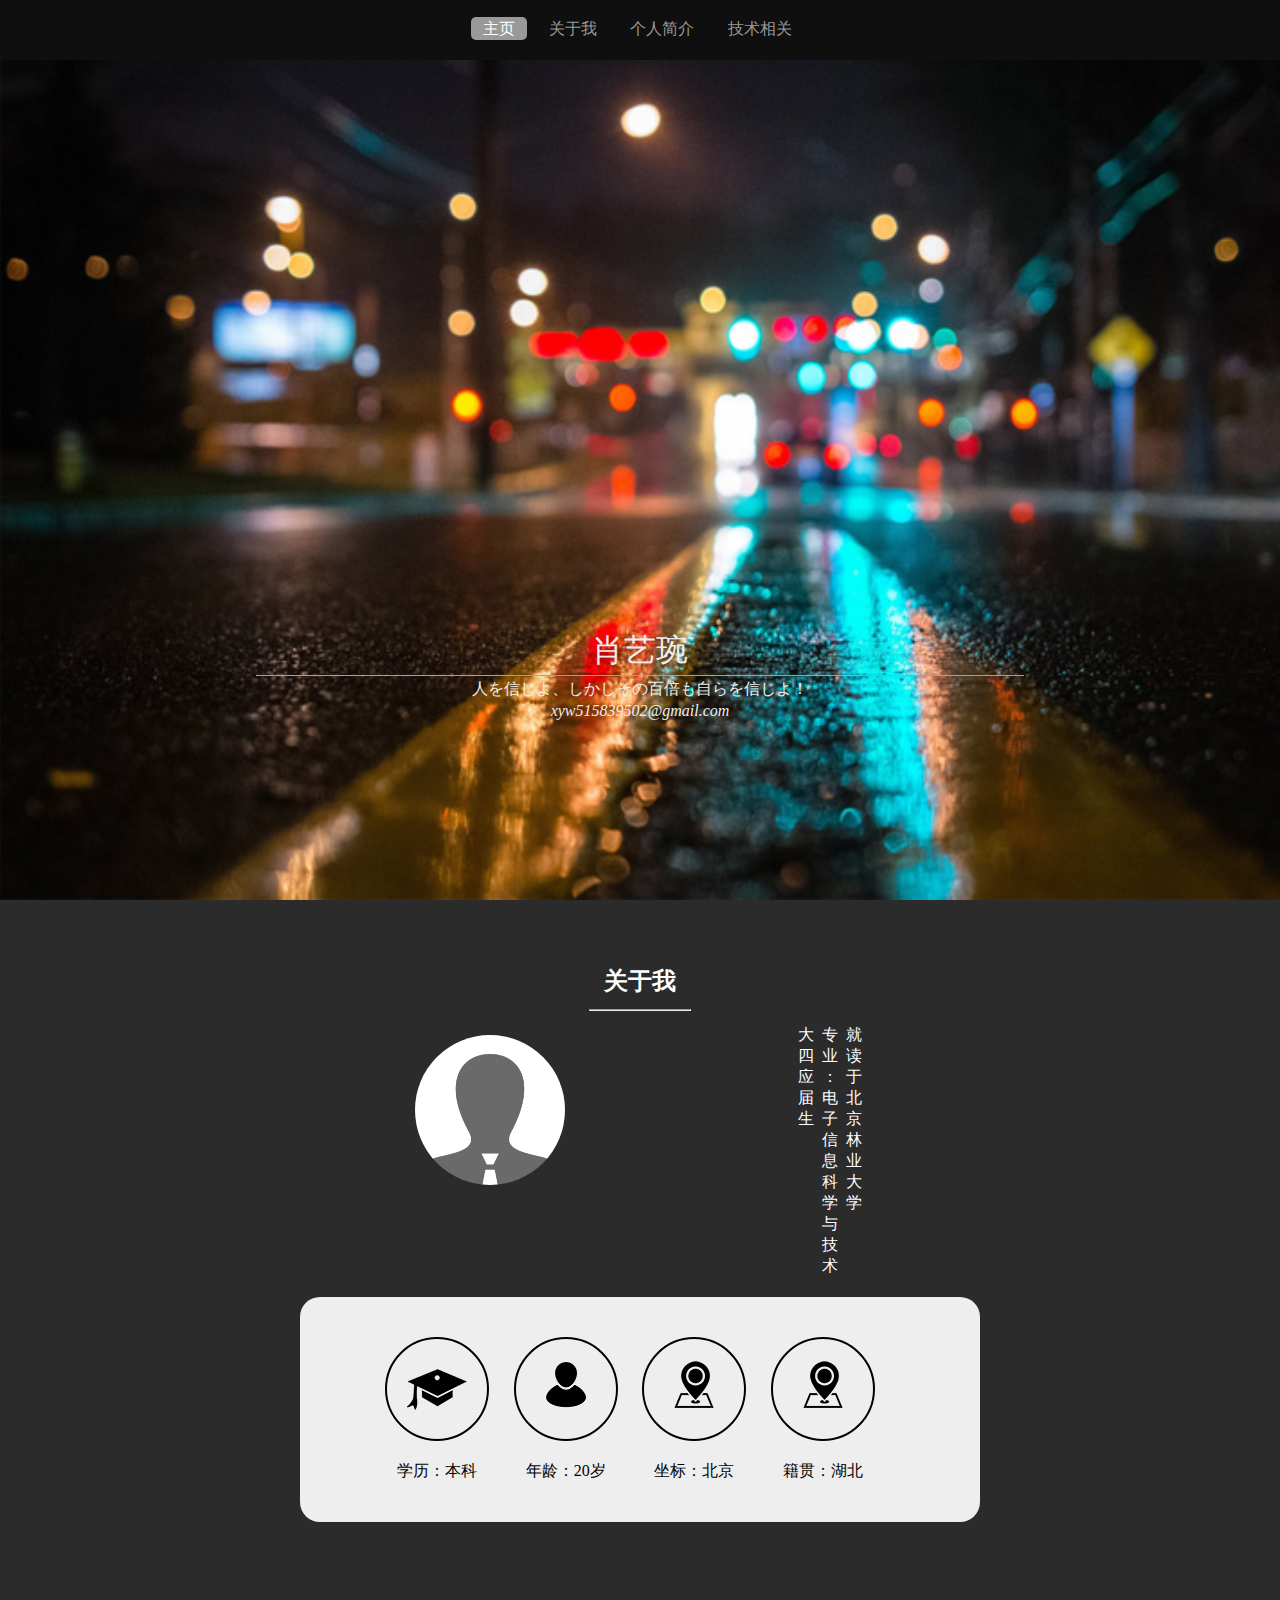
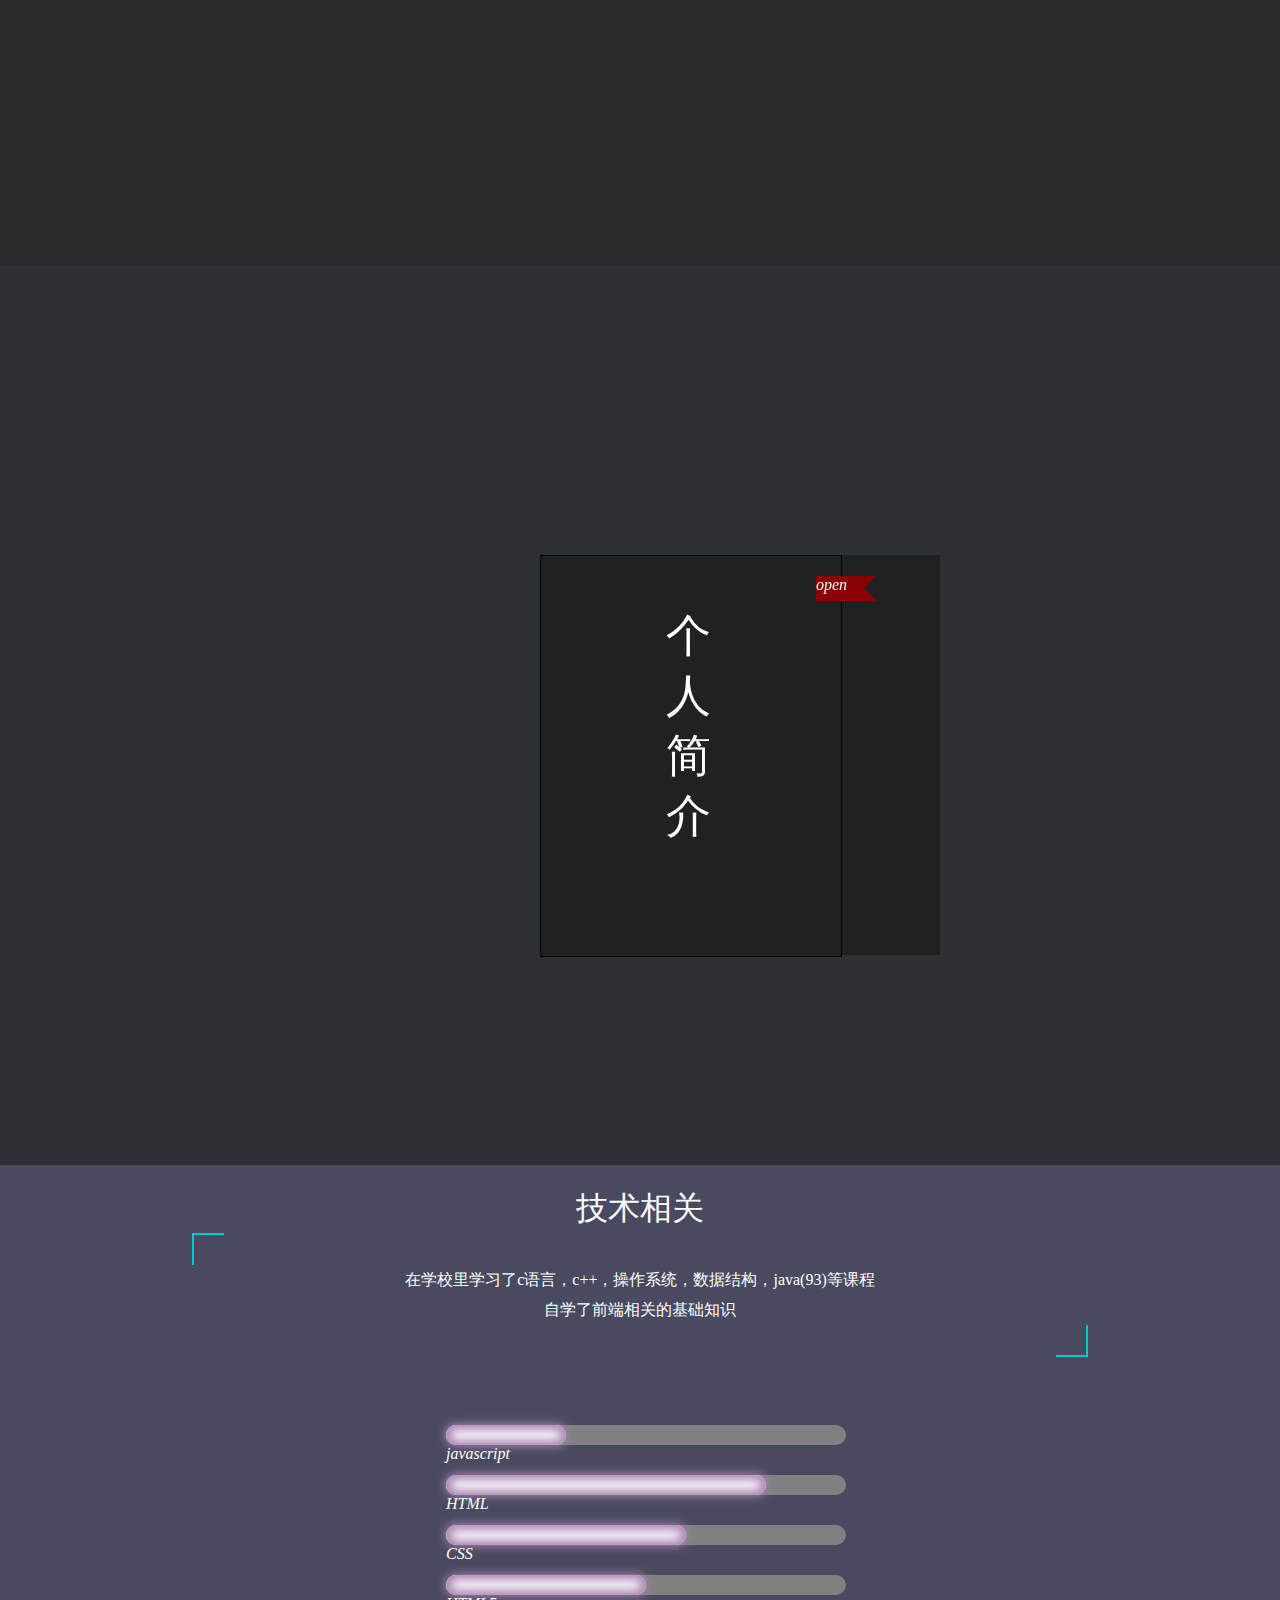
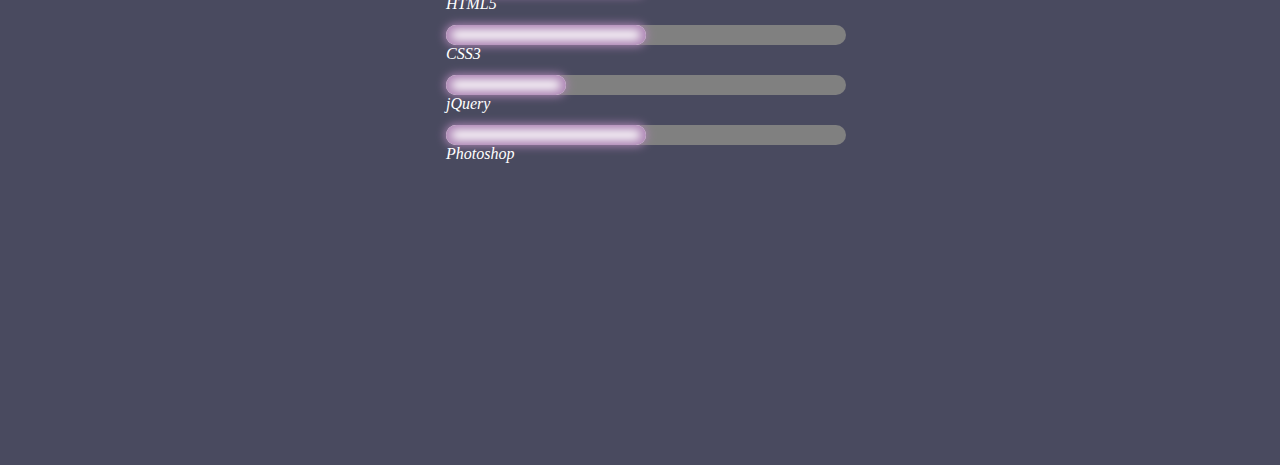
<file: index.html>
﻿<!DOCTYPE html>
<head>
   <meta charset="utf-8">
	<title>个人简历</title>
	<meta name="description" content="向着前端开发不断进步着！" />
	<meta name="keywords" content="前端，应届生，求职" />
	<meta name="author" content="xyw" />
	<!--
    	<meta name="viewport" content="width=device-width,initial-scale=1,maxinum-scale=1" />
    -->
	
	<link rel="stylesheet" href="css/style.css" />
	<link rel="stylesheet" href="css/nav.css" />
	<link rel="stylesheet" href="css/about.css" />
	<link rel="stylesheet" href="css/introduce.css" />
	<link rel="stylesheet" href="css/skills.css"/>
	
	<script src="js/script.js"></script>
</head>

<body>
   	<header id="home">
      	<nav id="nav-Id">
         	<p class="mobile-btn show" id="showNav" title="Show" ><span></span></p>
         	<p class="mobile-btn hide" id="hideNav" title="Hide" ><span></span></p>
         	<ul id="nav" class="nav">
            	<li class="current"><a class="" href="#home">主页</a></li>
           		<li><a class="" href="#about">关于我</a></li>
	         	<li><a class="" href="#introduce">个人简介</a></li>
            	<li><a class="" href="#skills">技术相关</a></li>
         	</ul> <!-- end #nav -->
      	</nav> <!-- end #nav-Id -->

     	<div class="banner-text">
        	<h1 class="headline">肖艺琬</h1>
        	<hr />
        	<h3>人を信じよ、しかしその百倍も自らを信じよ！</h3>
        	<address>
                <span>xyw515839502@gmail.com</span>
			</address>
     	</div>
		
		<!--向下按钮-->
      	<p class="scrolldown">
         	<a class="" href="#about"><i class="icon-down-circle"></i></a>
      	</p><!--end .scrolldown-->

   	</header> <!-- end header#home-->

   	<section id="about">
      	<div class="about">
      		<h2>关于我</h2>
      		<hr />
      		<div class="row">
	         	<div class="about_img">
	            	<a href="#"><img class=""  src="img/profilepic.jpg" alt="" /></a>
	         	</div>
	            <p class="about_text">就读于北京林业大学</p>
	            <p class="about_text">专业：电子信息科学与技术</p>
				<p class="about_text">大四应届生</p>
			</div><!--end .row-->
			<ul class="info_box">
				<li><p class="info_radius"><img src="img/education.png"></p><span><a>学历：本科</a></span></li>
				<li><p class="info_radius"><img src="img/age.png"></p><span><a>年龄：20岁</a></span></li>
				<li><p class="info_radius"><img src="img/location.png"></p><span><a>坐标：北京</a></span></li>
				<li><p class="info_radius"><img src="img/location.png"></p><span><a>籍贯：湖北</a></span></li>
			</ul>
    	</div><!--end div.about-->
   	</section><!-- end section#about-->

   	<section id="introduce">
      	<div class="introduce">
            <div class="book">
        		<p class="pages cover">
        			<span class="page_text">个人简介</span>
        			<em class="open">open<i class="triangle"></i></em>
        		</p>
              	<p class="pages page page1">
              		<span class="sign">
              			<span class="page_text">自学能力强，能够很快接受新知识</span>
              		</span>
              		<em class="open">open<i class="triangle"></i></em>
              	</p>
              	<p class="pages page page2">
              		<span class="page_text">热爱前端工作，工作对我来说不仅仅是生存的手段，还能获得乐趣和成就感</span>
              		<em class="open">open<i class="triangle"></i></em>
              	</p>
              	<p class="pages page page3">
              		<span class="page_text">兴趣爱好广泛,会点日语，还会点数码绘,没事喜欢玩玩手工</span>
              		<em class="open">open<i class="triangle"></i></em>
              	</p>
            </div> <!-- end .book-->
      	</div> <!-- end div.introduce -->
	</section>
	
	<section id="skills">
      	<div class="skill">
      		<h1><span>技术相关</span></h1>
         	<div class="header-col">
           		<p><span>在学校里学习了c语言，c++，操作系统，数据结构，java(93)等课程</span></p>
           		<p><span>自学了前端相关的基础知识</span></p>
         	</div>
         	<div>
			<div class="bars">
			   	<ul class="skills">
					<li><span class="bar-expand javascript"></span><em>javascript</em></li>
					<li><span class="bar-expand html"></span><em>HTML</em></li>
					<li><span class="bar-expand css"></span><em>CSS</em></li>
					<li><span class="bar-expand html5"></span><em>HTML5</em></li>
					<li><span class="bar-expand css3"></span><em>CSS3</em></li>
              		<li><span class="bar-expand jquery"></span><em>jQuery</em></li>
              		<li><span class="bar-expand photoshop"></span><em>Photoshop</em></li>
				</ul>
			</div><!-- end .bars -->
      	</div> <!-- end .skill -->
   	</section> <!-- end #skills -->

</body>
</html>
</file>
<file: css/style.css>
*{
	padding:0px;
	margin:0px;
	font-family:sans-serif, "微软雅黑",Georgia;
}
span,em,a,input{
	padding:0;
	margin:0;
	font-family: "微软雅黑";
	outline:none;
}
img{
	outline:none;
	border:none;
}
em{
	font-size:16px;
}
a{
	text-decoration:none;
}
body{
	width:100%;
	height:100%;
}
html{
	height:100%;
}
/*header.home*/
header{
	background:url(../img/bg1.jpg) no-repeat;
	background-size:cover;
	height:100%;
	color:#eee;
	width:100%;
	overflow:hidden;
	text-align:center;
}
.banner-text{
	position:absolute;
	bottom:20%;
	left:20%;
	margin: 0 auto;
	width:60%;
}

h1{
	font-size:200%;
	font-weight:lighter;
	font-family:"微软雅黑";
	text-align: center;
	margin:2px;
}
h3{
	font-size:100%;
	text-align:center;
	margin:2px;
	font-weight:lighter;
}
.banner-text hr{
	height:1px;
	border:none;
	border-top:1px solid #A1A1A1;
}



/*右边导航条
aside{
	position:fixed;
	left:90%;
	z-index:10;
	top:50%;
}
aside li{
	list-style:circle;
	font-size:20px;
	color:#CCCCCC;
}
.aside_active{
	list-style:initial;
}*/

/*page
.page{
	width:100%;
	height:100%;
	overflow:hidden;
	vertical-align: middle;
}
.page_box{
	width:85%;
	margin:20% auto;
	height:100%;
}
.page hr{
	color:
}*/
</file>
<file: css/nav.css>
nav{
	position:fixed;
	z-index:1;
	background:#0F0F0F;
	height:60px;
	width:100%;
}

nav ul{
	margin:20px;
	padding:0;
	z-index:2;
	display:block;
}

nav li{
	margin:0 5px 10px 0;
	padding:0;
	list-style:none;
	display:inline-block;
}

nav a{
	padding:3px 12px;
	text-decoration:none;
	color:#999;
	line-height:100%;
}

nav a:hover{
	color:#d0d0d0;
}

nav .current a{
	background:#999;
	color:#fff;
	border-radius:5px;
}
nav .mobile-btn{
	display:none;
}
@media screen and (max-width:650px){
	nav{
		position:releative;
		min-height:40px;
		background:transparent;
	}
	nav .mobile-btn{
		width:30px;
		height:30px;
		background-color:#0CC;
		position:fixed;
		top:0;
		left:auto;
		right:20px;
		padding:10px;
	}
	nav .show{
		display:block;
	}
	.mobile-btn:hover{
		cursor:pointer;
	}
	.mobile-btn span:before,.mobile-btn span:after{
		display:block;
		border:3px solid #fff;
		content:'';
	}
	.mobile-btn span:before{
		margin-top:2px;
	}
	.mobile-btn span:after{
		margin-top:12px;
	}
	nav ul{
		width:200px;
		padding:20px 10px;
		position:absolute;
		top:40px;
		left:auto;
		right:80px;
		display:none;
		background:#0D0D0D;
	}
	nav a{
		padding:0;
		margin:0;
	}
	nav .current{
		display: none;
	}
	nav li{
		width:150px;
		border-bottom:1px solid #6E7881;
		text-align:left;
	}
}
</file>
<file: css/about.css>
/*section#about 关于我*/
#about{
	background:#2B2B2B;
	color:#fff;
	height:100%;
	text-align:center;
	padding-top:65px;
}
.about{
	width:70%;
	margin:0 auto;
}

.about hr{
	width:100px;
	display:inline-block;
}

.row{
	margin:0 auto;
	width:450px;
}
.row:after{
	content:'';
	clear: both;
	display:block;
	zoom:1;/*ie7*/
}

/*头像*/
.about_img{
	float:left;
	margin-top:20px;
}
.about_img img{
	border-radius:100px;
	width:150px;
	transform:box-shadow 3s;
}
.about_img img:hover{
	box-shadow:0px 0px 20px #fff;
}

/*文本部分*/
.about_text{
	float:right;
	width:14px; 
	word-wrap: break-word; 
	letter-spacing: 20px;
	margin:10px 5px; 
}


/*基本信息*/
.info_box{
	background:#eee;
	width:600px;
	color:#000000;
	text-align:center;
	padding:40px;
	border-radius:20px;
	margin:0 auto;
	margin-top:10px;
}
.info_radius{
	width:60px;
	height:60px;
	border-radius:100px;
	background:#EEE;
	border:2px solid #000;
	padding:20px;
	transform:box-shadow 3s;
	overflow:hidden;
	margin-bottom:20px;
}
.info_box li{
	display: inline-block;
	margin-right:20px;
}
.info_radius:hover{
	box-shadow:0px 0px 20px #000;
}
.info_radius:hover img{
	animation:slideAnime 1s;
	-moz-animation:slideAnime 1s; /* Firefox */
	-webkit-animation:slideAnime 1s; /* Safari and Chrome */
	-o-animation:slideAnime 1s; /* Opera */
}

/*滑动动画*/
@keyframes slideAnime{
	49% {
		-webkit-transform: translate(100%);
		transform: translate(100%);
	}
	50% {
		-webkit-transform: translate(-100%);
		transform: translate(-100%);
		opacity: 0;
	}
}
@-webkit-keyframes slideAnime{
	49% {
		-webkit-transform: translate(100%);
		transform: translate(100%);
	}
	50% {
		-webkit-transform: translate(-100%);
		transform: translate(-100%);
		opacity: 0;
	}
}
@-moz-keyframes slideAnime{
	49% {
		-webkit-transform: translate(100%);
		transform: translate(100%);
	}
	50% {
		-webkit-transform: translate(-100%);
		transform: translate(-100%);
		opacity: 0;
	}
}
@-o-keyframes slideAnime{
	49% {
		-webkit-transform: translate(100%);
		transform: translate(100%);
	}
	50% {
		-webkit-transform: translate(-100%);
		transform: translate(-100%);
		opacity: 0;
	}
}
</file>
<file: css/introduce.css>
#introduce{
	background:rgb(45,48,53) no-repeat;
	height:100%;
	background-size:100% 100%;
}
.introduce{
	overflow:hidden;
	width:70%;
	height:100%;
	color:#fff;
	padding-top:80px;
	margin:0 auto;
	/*perspective 属性指定了观察者与z=0平面的距离，使具有三维位置变换的元素产生透视效果。z>0的三维元素比正常大，而z<0时则比正常小，大小程度由该属性的值决定。默认情况下，消失点位于元素的中心，但是可以通过设置perspective-origin属性来改变其位置。*/
	-webkit-perspective:1000px;
    -moz-perspective:1000px;
    -ms-perspective:1000px;
    perspective:1000px;
    position:relative;
}

.book{
	/*transform-style属性指定了，该元素的子元素是（看起来）位于三维空间内，还是在该元素所在的平面内被扁平化。*/
	position:absolute;
	width:400px;
	height:400px;
	left:50%;
	top:50%;
	margin-top:-200px;
	margin-left:-100px;
	background:#212121;
	-webkit-transform-style: preserve-3d;
    -moz-transform-style: preserve-3d;
    -ms-transform-style: preserve-3d;
    transform-style: preserve-3d;
}
.pages{
	width:300px;
	height:400px;
	background:#FFFF99;
	position:absolute;
	border:1px solid #000;
	color:#0F0F0F;
}
/*书页*/
.page{
	background: -moz-repeating-linear-gradient(top,#fcf59b,#fcf59b 29px,#81cbbc 30px);
	background: -webkit-gradient(linear,left top, left bottom,from(#81cbbc),color-stop(2%, #fcf59b));
	background: repeating-linear-gradient(top,#fcf59b,#fcf59b 29px,#81cbbc 30px);		
	-webkit-background-size: 100% 30px;
}
.page1{z-index:9;}
.page2{z-index:8;}
.page3{z-index:7;}
.page2 span,.page3 span{
	position:absolute;
	top:50px;
	margin:10px;
	line-height:30px;
	text-indent:32px;
}
/*书页文本*/
.page_text{
	transition:color 1s;
}
/*翻书后隐藏前面文字*/
.text_hide{
	color:transparent;
}
/*便利贴*/
.sign{
	transition:opacity 2s;
	display:inline-block;
	margin-left:75px;
	margin-top:75px;
	width:120px;
	height:125px;
	background:lightblue;
	transform:rotate(-20deg);
	padding:30px;
	position:relative;
}
.sign:before{
	display:inline-block;
	content:"";
	position:absolute;
	width:80px;
	height:25px;
	top:-15px;
	left:45px;
	transform:rotate(25deg);
    border: 1px solid rgba(200, 200, 200,0.8);
    background: rgba(254, 254, 254,0.6);
}
.sign span{
	font-family:"楷体";
}
/*封面*/
.cover{
	z-index:10;
	background:#212121;
	width:300px;
	color:#fff;
}
.cover_anime{
	color:#212121;
}
/*封面文本*/
.cover span{
	transition:color 1s;
	display:inline-block;
	font-size:45px;
	width:50px;
	margin-left:125px;
	margin-top:50px;
}
/*翻书按钮*/
.open{
	transition:color 1s;
	position:absolute;
	left:275px;
	top:20px;
	width:60px;
	height:25px;
	background:darkred;
	z-index:100;
	cursor:pointer;
}
/*翻书按钮三角*/
.triangle{
	transition:border-right-color 2s; 
	border:12.5px solid #212121;
	border-color:transparent #212121 transparent transparent;
	width:0;
	font-size:0;
	line-height:0;
	position:absolute;
	right:0;
}
.triangle_anime{
	border-right-color:rgb(45,48,53);
}

/*动画：book-翻书动画*/
.coverBook{
	animation:book 3s;
	-webkit-animation:book 3s;
	-moz-animation:book 3s;
	-o-animation:book 3s;
	animation-fill-mode:forwards;/*动画停在最后*/
	-webkit-animation-fill-mode:forwards; 
}
@keyframes book{
	0%{transform: rotateY(0deg);transform-origin:0px;}
	100%{transform: rotateY(-180deg);transform-origin:0px;}
}

@-webkit-keyframes book{
	0%{transform: rotateY(0deg);transform-origin:0px;}
	100%{transform: rotateY(-180deg);transform-origin:0px;}
}
@-moz-keyframes book{
	0%{transform: rotateY(0deg);transform-origin:0px;}
	100%{transform: rotateY(-180deg);transform-origin:0px;}
}
@-o-keyframes book{
	0%{transform: rotateY(0deg);transform-origin:0px;}
	100%{transform: rotateY(-180deg);transform-origin:0px;}
}
</file>
<file: css/skills.css>
#skills{
	height:100%;
	background:rgb(73,74,95);
	color:#fff;
}
.skill{
	width:70%;
	margin:0 auto;
	padding:20px;
}
.header-col p{
	margin:0 auto;
	text-align:center;
}
.header-col:before,.header-col:after{
	content:'';
	display:block;
	width:30px;
	height:30px;
}
.header-col:before{
	border-left:2px solid #00cccc;
	border-top:2px solid #00cccc;
}
.header-col:after{
	float:right;
	border-right:2px solid #00cccc;
	border-bottom:2px solid #00cccc;
}
.header-col span{
	margin:30px;
	line-height:30px;
}

.bar{
	margin:0 auto;
	width:70%;
}
.skills{
	width:50%;
	margin:0 auto;
	margin-top:100px;
}

.skills li{
	width:400px;
	height:20px;
	background:#808080;
	margin:30px;
	border-radius:10px;
	list-style:none;
}
.bar-expand{
	display:block;	
	height:100%;
	box-shadow:0px 0px 10px 5px #AC85B4 inset ,0 0 10px 1px #AC85B4;
	background:#fff;
	border-radius:10px;
}
.javascript{
	width:30%;
}
.html{
	width:80%;
}
.css{
	width:60%;
}
.photoshop{
	width: 50%;
}
.html5{
	width:50%;
}
.css3{
	width:50%;
}
.jquery{
	width:30%;
}
</file>
